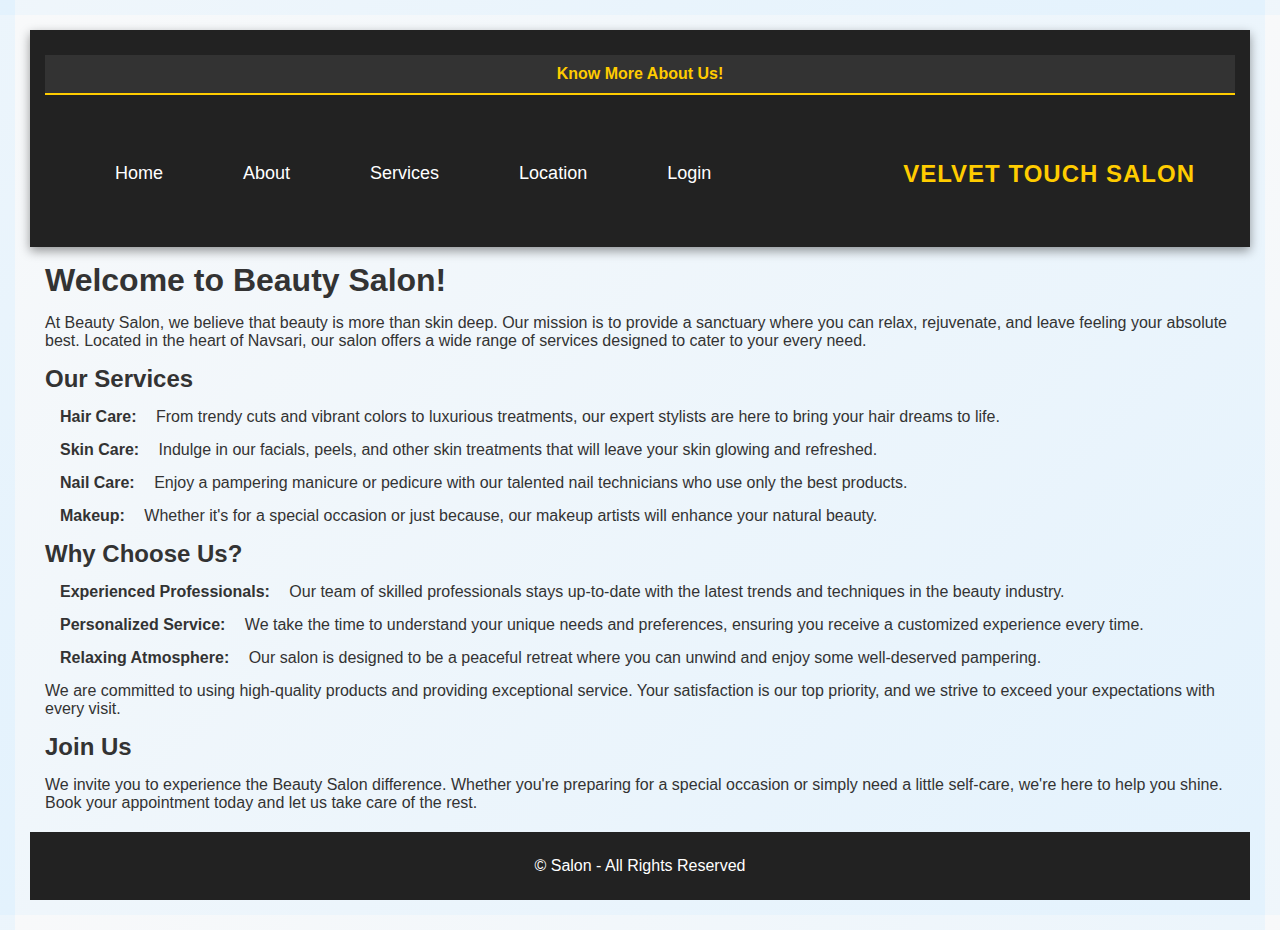
<file: pages/about.html>
<!DOCTYPE html>
<html lang="en">

<head>
    <meta charset="UTF-8">
    <meta name="viewport" content="width=device-width, initial-scale=1.0">
    <title>Beauty Salon</title>
    <!-- Link to external CSS for styling -->
    <link rel="stylesheet" href="/style/style.css">
</head>

<body>

    <!-- Header Section -->
    <header>
        <!-- Top bar with a message -->
        <div class="top-bar">Know More About Us!</div>
        
        <!-- Navbar for site navigation -->
        <nav class="navbar">
            <div class="nav-links">
                <!-- Links to different pages of the website -->
                <a href="/pages/index.html">Home</a>
                <a href="/pages/about.html">About</a>
                <a href="/pages/service.html">Services</a>
                <a href="/pages/location.html">Location</a>
                <a href="/pages/signup.html">Login</a>
            </div>
            <!-- Salon logo -->
            <div class="logo">Velvet Touch Salon</div>
        </nav>
    </header>

    <!-- Main Content Section -->
    <section>
        <!-- Welcome message -->
        <h1>Welcome to Beauty Salon!</h1>
        <p>
            At Beauty Salon, we believe that beauty is more than skin deep. Our mission is to provide a sanctuary where
            you can relax, rejuvenate, and leave feeling your absolute best. Located in the heart of Navsari, our salon
            offers a wide range of services designed to cater to your every need.
        </p>
    </section>

    <!-- Services Offered Section -->
    <section>
        <h2>Our Services</h2>
        <p><strong>Hair Care:</strong> From trendy cuts and vibrant colors to luxurious treatments, our expert stylists
            are here to bring your hair dreams to life.</p>
        <p><strong>Skin Care:</strong> Indulge in our facials, peels, and other skin treatments that will leave your
            skin glowing and refreshed.</p>
        <p><strong>Nail Care:</strong> Enjoy a pampering manicure or pedicure with our talented nail technicians who use
            only the best products.</p>
        <p><strong>Makeup:</strong> Whether it's for a special occasion or just because, our makeup artists will enhance
            your natural beauty.</p>
    </section>

    <!-- Reasons to Choose the Salon Section -->
    <section>
        <h2>Why Choose Us?</h2>
        <p><strong>Experienced Professionals:</strong> Our team of skilled professionals stays up-to-date with the
            latest trends and techniques in the beauty industry.</p>
        <p><strong>Personalized Service:</strong> We take the time to understand your unique needs and preferences,
            ensuring you receive a customized experience every time.</p>
        <p><strong>Relaxing Atmosphere:</strong> Our salon is designed to be a peaceful retreat where you can unwind and
            enjoy some well-deserved pampering.</p>
        <p>We are committed to using high-quality products and providing exceptional service. Your satisfaction is our
            top priority, and we strive to exceed your expectations with every visit.</p>
    </section>

    <!-- Invitation to Join the Salon Section -->
    <section>
        <h2>Join Us</h2>
        <p>We invite you to experience the Beauty Salon difference. Whether you're preparing for a special occasion or
            simply need a little self-care, we're here to help you shine. Book your appointment today and let us take
            care of the rest.</p>
    </section>

    <!-- Footer Section -->
    <footer>
        <!-- Footer message with copyright information -->
        <p>&copy; Salon - All Rights Reserved</p>
    </footer>

</body>

</html>
</file>
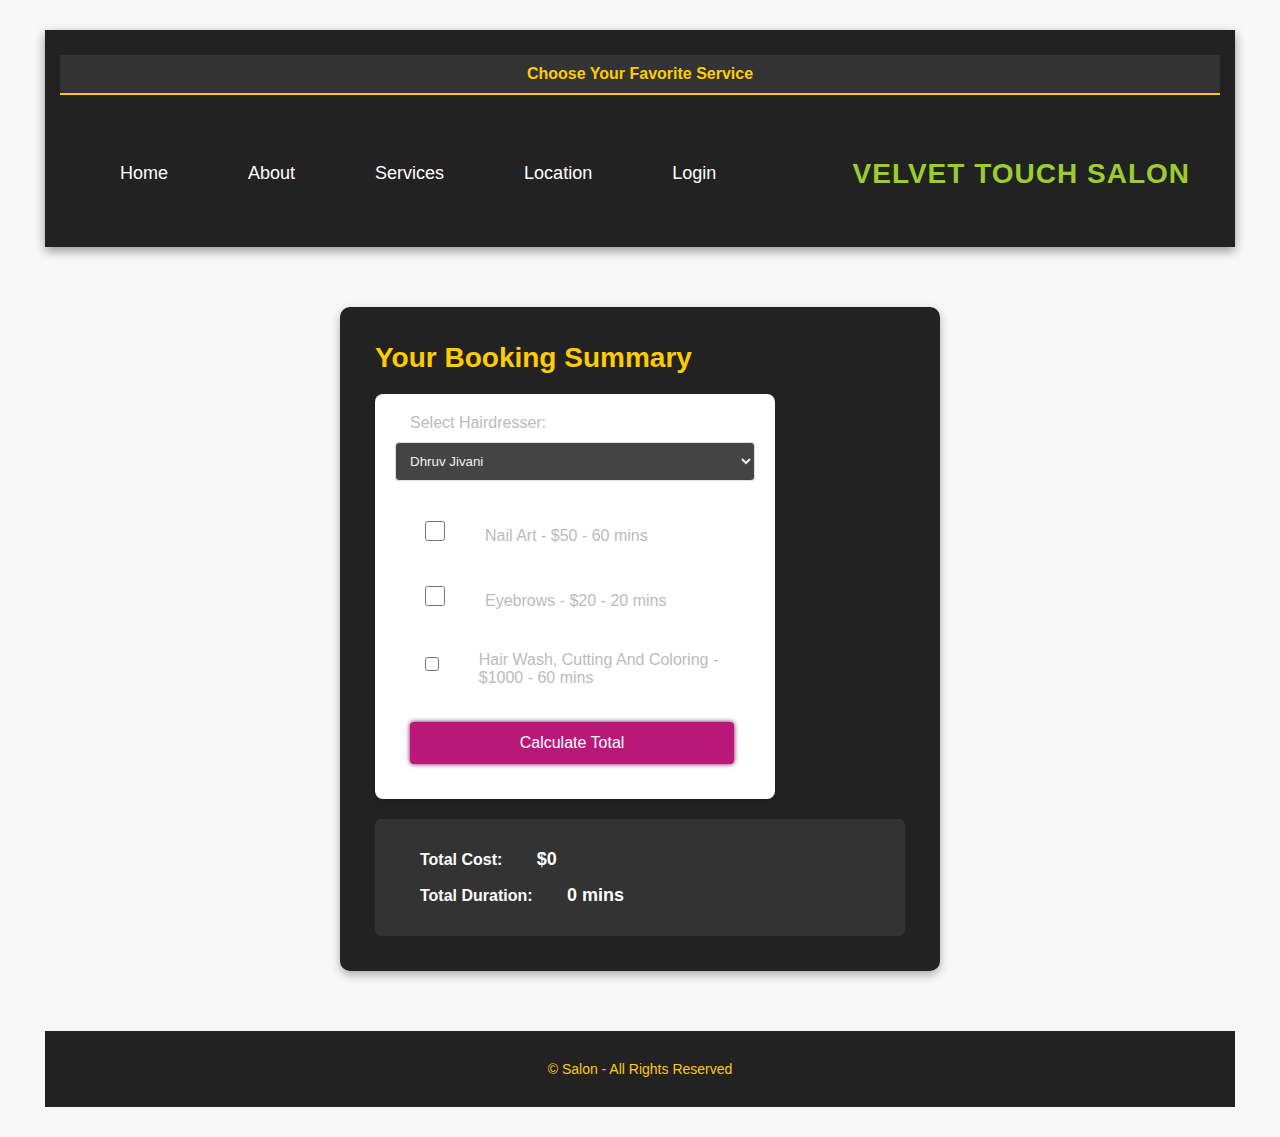
<file: pages/calculateService.html>
<!DOCTYPE html>
<html lang="en">

<head>
  <!-- Character encoding and viewport for mobile responsiveness -->
  <meta charset="UTF-8" />
  <meta name="viewport" content="width=device-width, initial-scale=1.0" />
  <title>Salon Service Booking</title>
  <!-- Linking external CSS for styling the page -->
  <link rel="stylesheet" href="/style/service.css" />
</head>

<body>
  <!-- Header Section -->
  <header>
    <!-- Top bar with a short message -->
    <div class="top-bar">Choose Your Favorite Service</div>
    
    <!-- Navigation Bar -->
    <nav class="navbar">
      <div class="nav-links">
        <!-- Links to various pages of the website -->
        <a href="/pages/index.html">Home</a>
        <a href="/pages/about.html">About</a>
        <a href="/pages/service.html">Services</a>
        <a href="/pages/location.html">Location</a>
        <a href="/pages/signup.html">Login</a>
      </div>
      <!-- Logo of the salon -->
      <div class="logo">Velvet Touch Salon</div>
    </nav>
  </header>

  <!-- Main Booking Section -->
  <main class="booking-container">
    <!-- Booking Summary Section -->
    <section class="booking-summary">
      <h2>Your Booking Summary</h2>
      <form id="service-selection-form">
        <!-- Stylist Selection -->
        <label for="stylist">Select Hairdresser:</label>
        <select id="stylist">
          <!-- Options for choosing a stylist -->
          <option value="DJ">Dhruv Jivani</option>
          <option value="HP">Hari Patel</option>
          <option value="OE">Other Employer</option>
        </select>

        <!-- Nail Art Service Checkbox -->
        <div class="checkboxcontainer">
          <input type="checkbox" name="service" id="nailart" value="nailart" />
          <label for="nailart">Nail Art - $50 - 60 mins</label>
        </div>

        <!-- Eyebrow Service Checkbox -->
        <div class="checkboxcontainer">
          <input type="checkbox" name="service" id="eyebrows" value="Eyebrows" />
          <label for="eyebrows">Eyebrows - $20 - 20 mins</label>
        </div>

        <!-- Hair Wash, Cutting, and Coloring Package Checkbox -->
        <div class="checkboxcontainer">
          <input type="checkbox" name="service" id="package" value="package" />
          <label for="package">Hair Wash, Cutting And Coloring - $1000 - 60 mins</label>
        </div>

        <!-- Button to trigger total cost calculation -->
        <button type="button" onclick="Services()">Calculate Total</button>
      </form>

      <!-- Display section for showing the calculated total cost and duration -->
      <div id="booking-result">
        <p><strong>Total Cost:</strong> <span id="total-cost">$0</span></p>
        <p><strong>Total Duration:</strong> <span id="total-duration">0 mins</span></p>
      </div>
    </section>
  </main>

  <!-- Footer Section -->
  <footer>
    <p>&copy; Salon - All Rights Reserved</p>
  </footer>

  <!-- JavaScript file for handling the calculation of the total -->
  <script src="/javascript/caculate.js"></script>
</body>

</html>
</file>
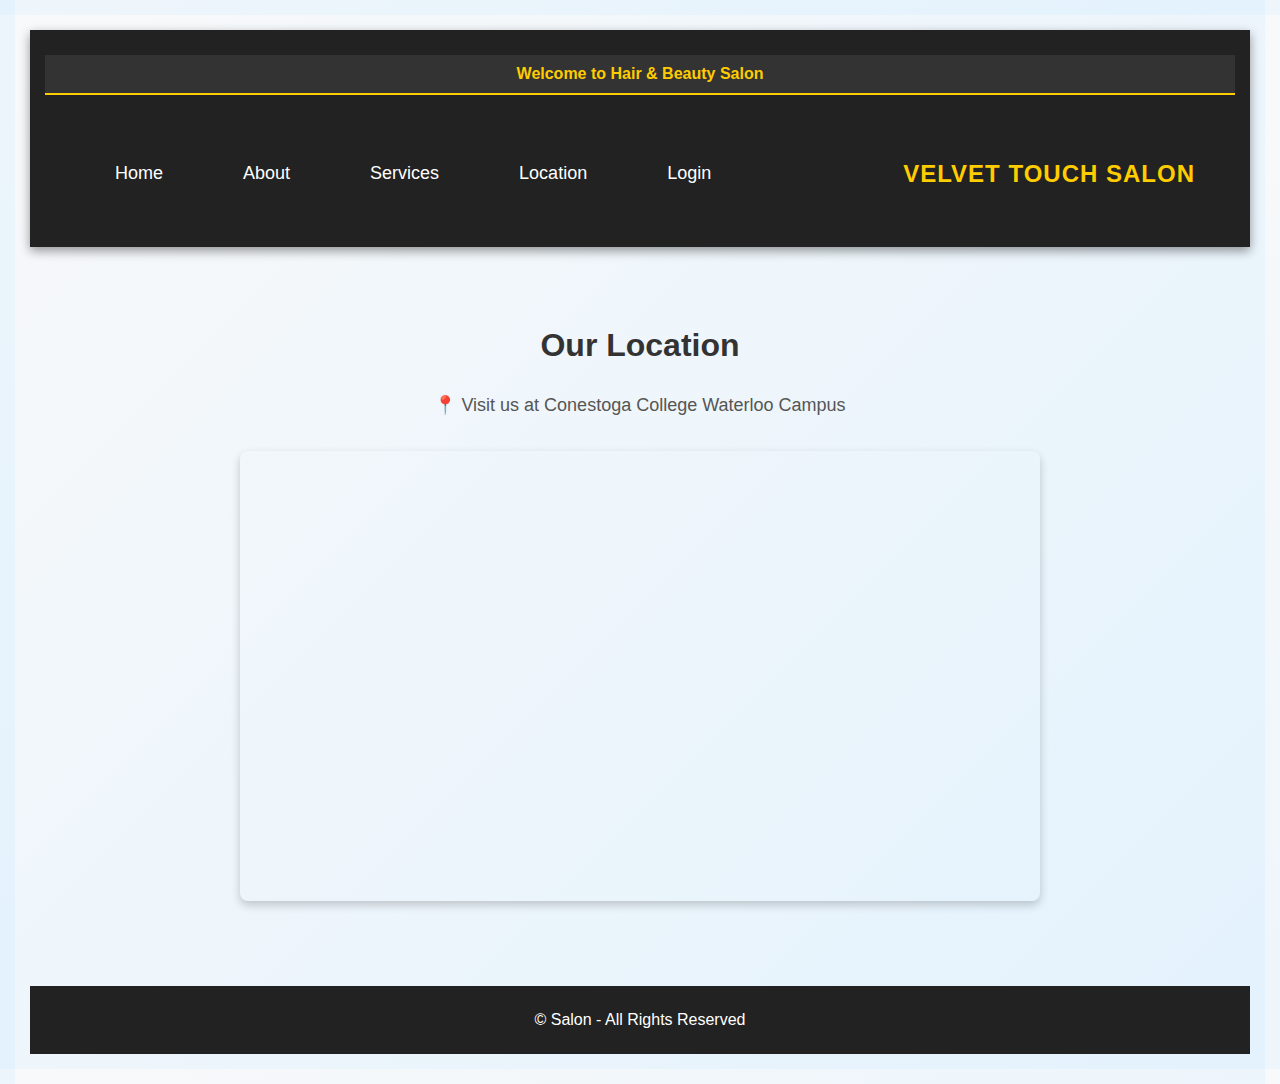
<file: pages/location.html>
<!DOCTYPE html>
<html lang="en">

<head>
    <!-- Meta tags for character encoding and viewport settings for mobile responsiveness -->
    <meta charset="UTF-8">
    <meta name="viewport" content="width=device-width, initial-scale=1.0">

    <!-- Title of the page, which appears in the browser tab -->
    <title>Location</title>

    <!-- Link to external CSS file to style the page -->
    <link rel="stylesheet" href="/style/style.css">
</head>

<body>
    <!-- Header Section with Navigation Bar -->
    <header>
        <!-- Top bar displaying a welcome message -->
        <div class="top-bar">Welcome to Hair & Beauty Salon</div>

        <!-- Navigation Bar with links to other pages on the website -->
        <nav class="navbar">
            <div class="nav-links">
                <a href="index.html">Home</a>
                <a href="about.html">About</a>
                <a href="service.html">Services</a>
                <a href="location.html">Location</a>
                <a href="signup.html">Login</a>
            </div>
            <!-- Logo of the salon -->
            <div class="logo">Velvet Touch Salon</div>
        </nav>
    </header>

    <!-- Main Location Section -->
    <section class="location-container">
        <!-- Section Heading for location -->
        <h2>Our Location</h2>

        <!-- Description of the salon's location -->
        <p>📍 Visit us at Conestoga College Waterloo Campus</p>

        <!-- Embedded Google Maps iframe displaying the salon's location -->
        <iframe
            src="https://www.google.com/maps/embed?pb=!1m18!1m12!1m3!1d514.0519394853485!2d-80.5205838!3d43.4794086!2m3!1f0!2f0!3f0!3m2!1i1024!2i768!4f13.1!3m3!1m2!1s0x882bf31d0cec9491%3A0x8bf5f60c306d2207!2sConestoga%20College%20Waterloo%20Campus!5e0!3m2!1sen!2sca!4v1712345678901"
            loading="lazy" referrerpolicy="no-referrer-when-downgrade">
        </iframe>
    </section>

    <!-- Footer Section with copyright -->
    <footer>
        <p>&copy; Salon - All Rights Reserved</p>
    </footer>
</body>

</html>
</file>
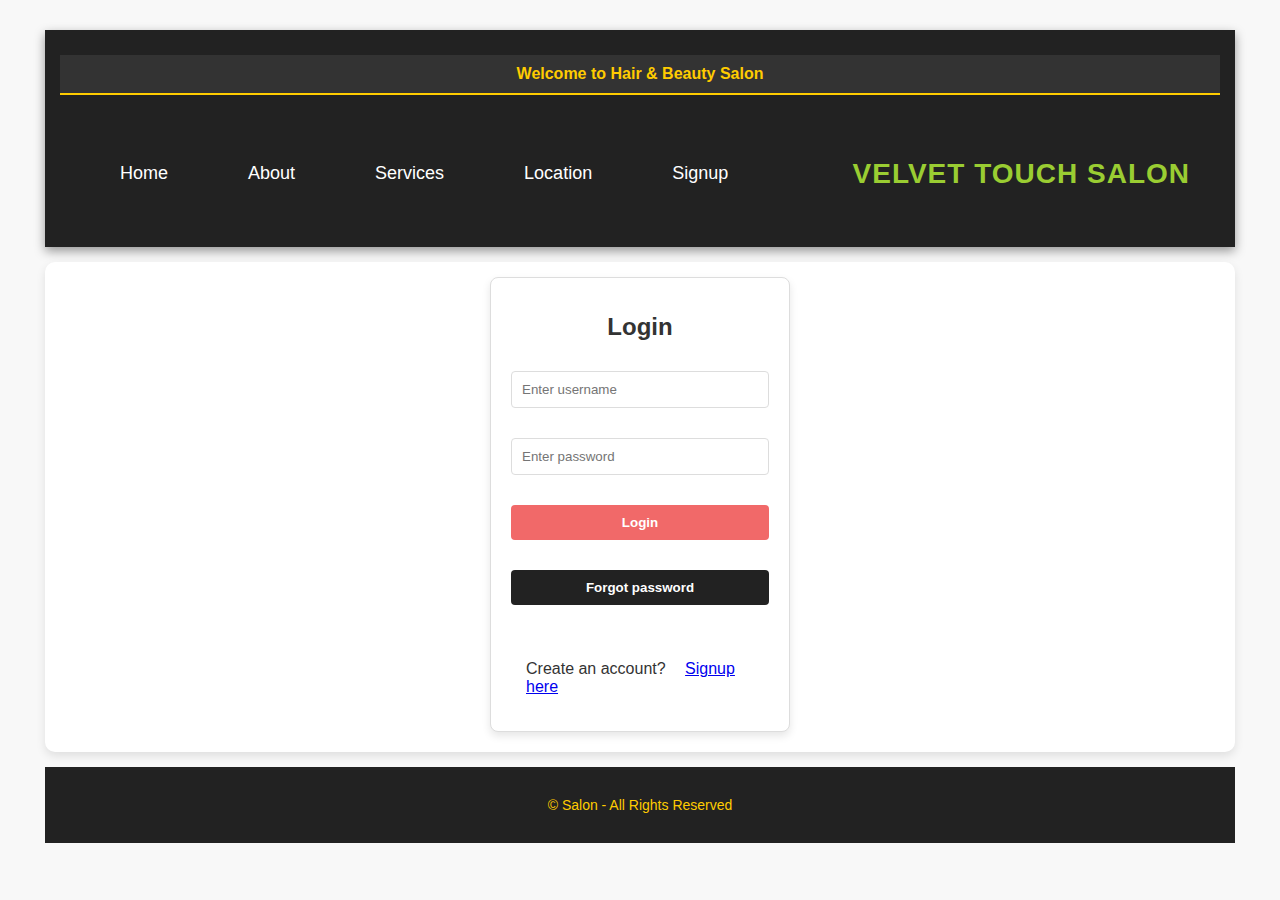
<file: pages/login.html>
<!DOCTYPE html>
<html lang="en">

<head>
    <meta charset="UTF-8">
    <meta name="viewport" content="width=device-width, initial-scale=1.0">
    <title>Login Page</title>
    <link rel="stylesheet" href="/style/signup.css">
    <script src="/javascript/index.js" defer></script>
</head>

<body>
    <header>
        <div class="top-bar">Welcome to Hair & Beauty Salon</div>
        <nav class="navbar">
            <div class="nav-links">
                <a href="/pages/index.html">Home</a>
                <a href="/pages/about.html">About</a>
                <a href="/pages/service.html">Services</a>
                <a href="/pages/location.html">Location</a>
                <a href="/pages/signup.html">Signup</a>
            </div>
            <div class="logo">Velvet Touch Salon</div>
        </nav>
    </header>

    <div class="container">
        <div class="login-container">
            <h2>Login</h2>
            <input type="text" id="loginUsername" placeholder="Enter username" required>
            <input type="password" id="loginPassword" placeholder="Enter password" required>
            <button type="button" onclick="login()">Login</button>
            <button style="background-color: #222;" onclick="forgotpass()">Forgot password</button>
            <p id="loginMessage"></p>
            <p>Create an account? <a href="/pages/signup.html">Signup here</a></p>
        </div>
    </div>

    <footer>
        <p>&copy; Salon - All Rights Reserved</p>
    </footer>
</body>

</html>
</file>
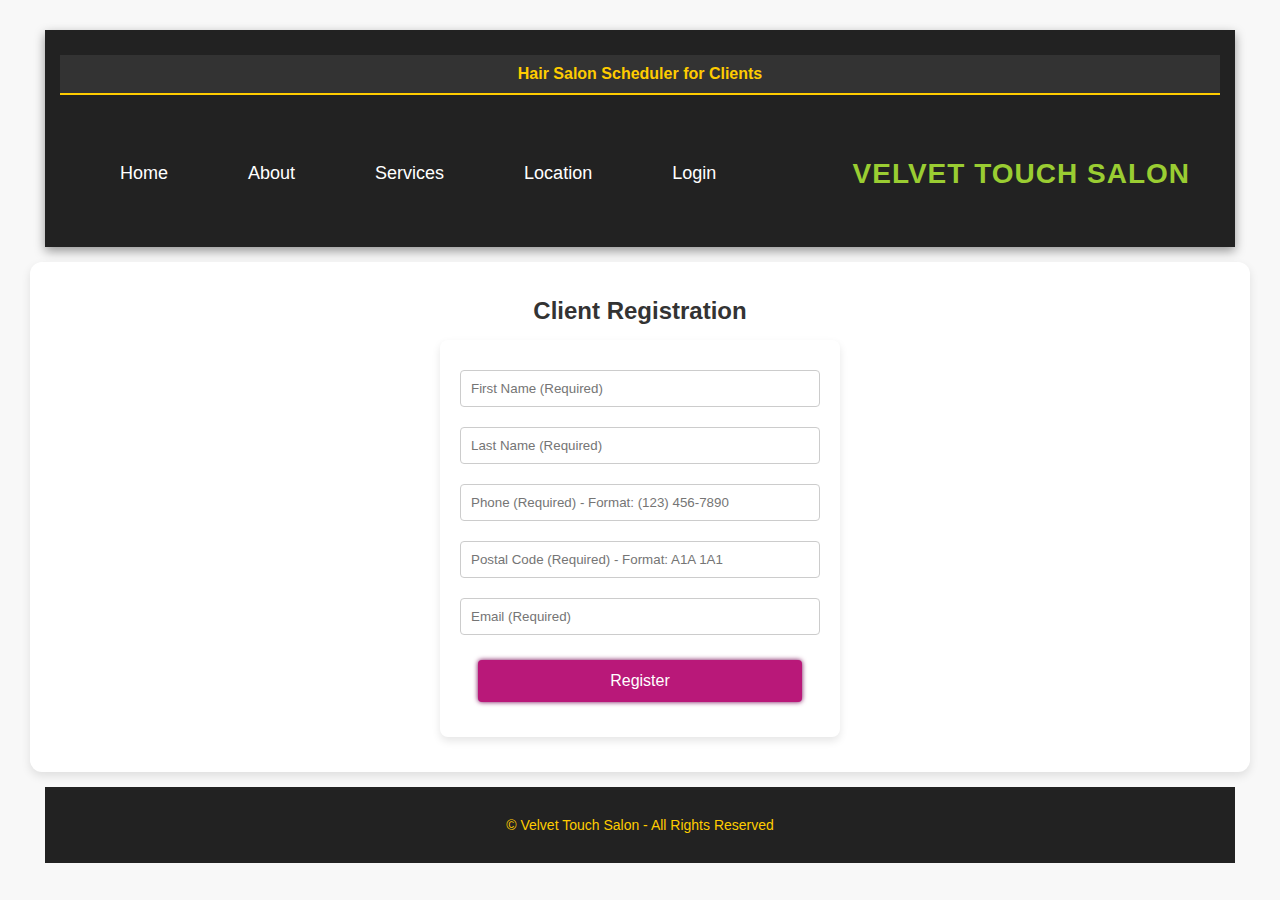
<file: pages/registerClient.html>
<!DOCTYPE html>
<html lang="en">

<head>
    <!-- Meta tags for character encoding and viewport for mobile responsiveness -->
    <meta charset="UTF-8">
    <meta name="viewport" content="width=device-width, initial-scale=1.0">

    <!-- Title of the page, appears on the browser tab -->
    <title>Hair Salon Scheduler</title>

    <!-- Link to external JavaScript file for handling client registration -->
    <script src="/javascript/registerClient.js"></script>

    <!-- Link to the external CSS file to style the page -->
    <link rel="stylesheet" href="/style/service.css">
</head>

<body>
    <!-- Header Section with Navigation Bar -->
    <header>
        <div class="top-bar">Hair Salon Scheduler for Clients</div>
        <nav class="navbar">
            <!-- Navigation links to other pages on the site -->
            <div class="nav-links">
                <a href="/pages">Home</a>
                <a href="/pages/about.html">About</a>
                <a href="/pages/service.html">Services</a>
                <a href="/pages/location.html">Location</a>
                <a href="/pages/signup.html">Login</a>
            </div>
            <!-- Logo of the salon -->
            <div class="logo">Velvet Touch Salon</div>
        </nav>
    </header>

    <!-- Client Registration Form Section -->
    <div class="container">
        <h2>Client Registration</h2>
        <form id="registrationForm">
            <!-- Input fields for the client details with placeholders -->
            <input type="text" id="firstName" placeholder="First Name (Required)" required><br>
            <input type="text" id="lastName" placeholder="Last Name (Required)" required><br>
            <input type="text" id="phone" placeholder="Phone (Required) - Format: (123) 456-7890" required><br>
            <input type="text" id="postalCode" placeholder="Postal Code (Required) - Format: A1A 1A1" required><br>
            <input type="email" id="email" placeholder="Email (Required)" required><br>

            <!-- Button to trigger the registration process -->
            <button type="button" onclick="registerNewClient()">Register</button>
        </form>
    </div>

    <!-- Footer Section -->
    <footer>
        <!-- Copyright information at the bottom of the page -->
        <p>&copy; Velvet Touch Salon - All Rights Reserved</p>
    </footer>
</body>

</html>
</file>
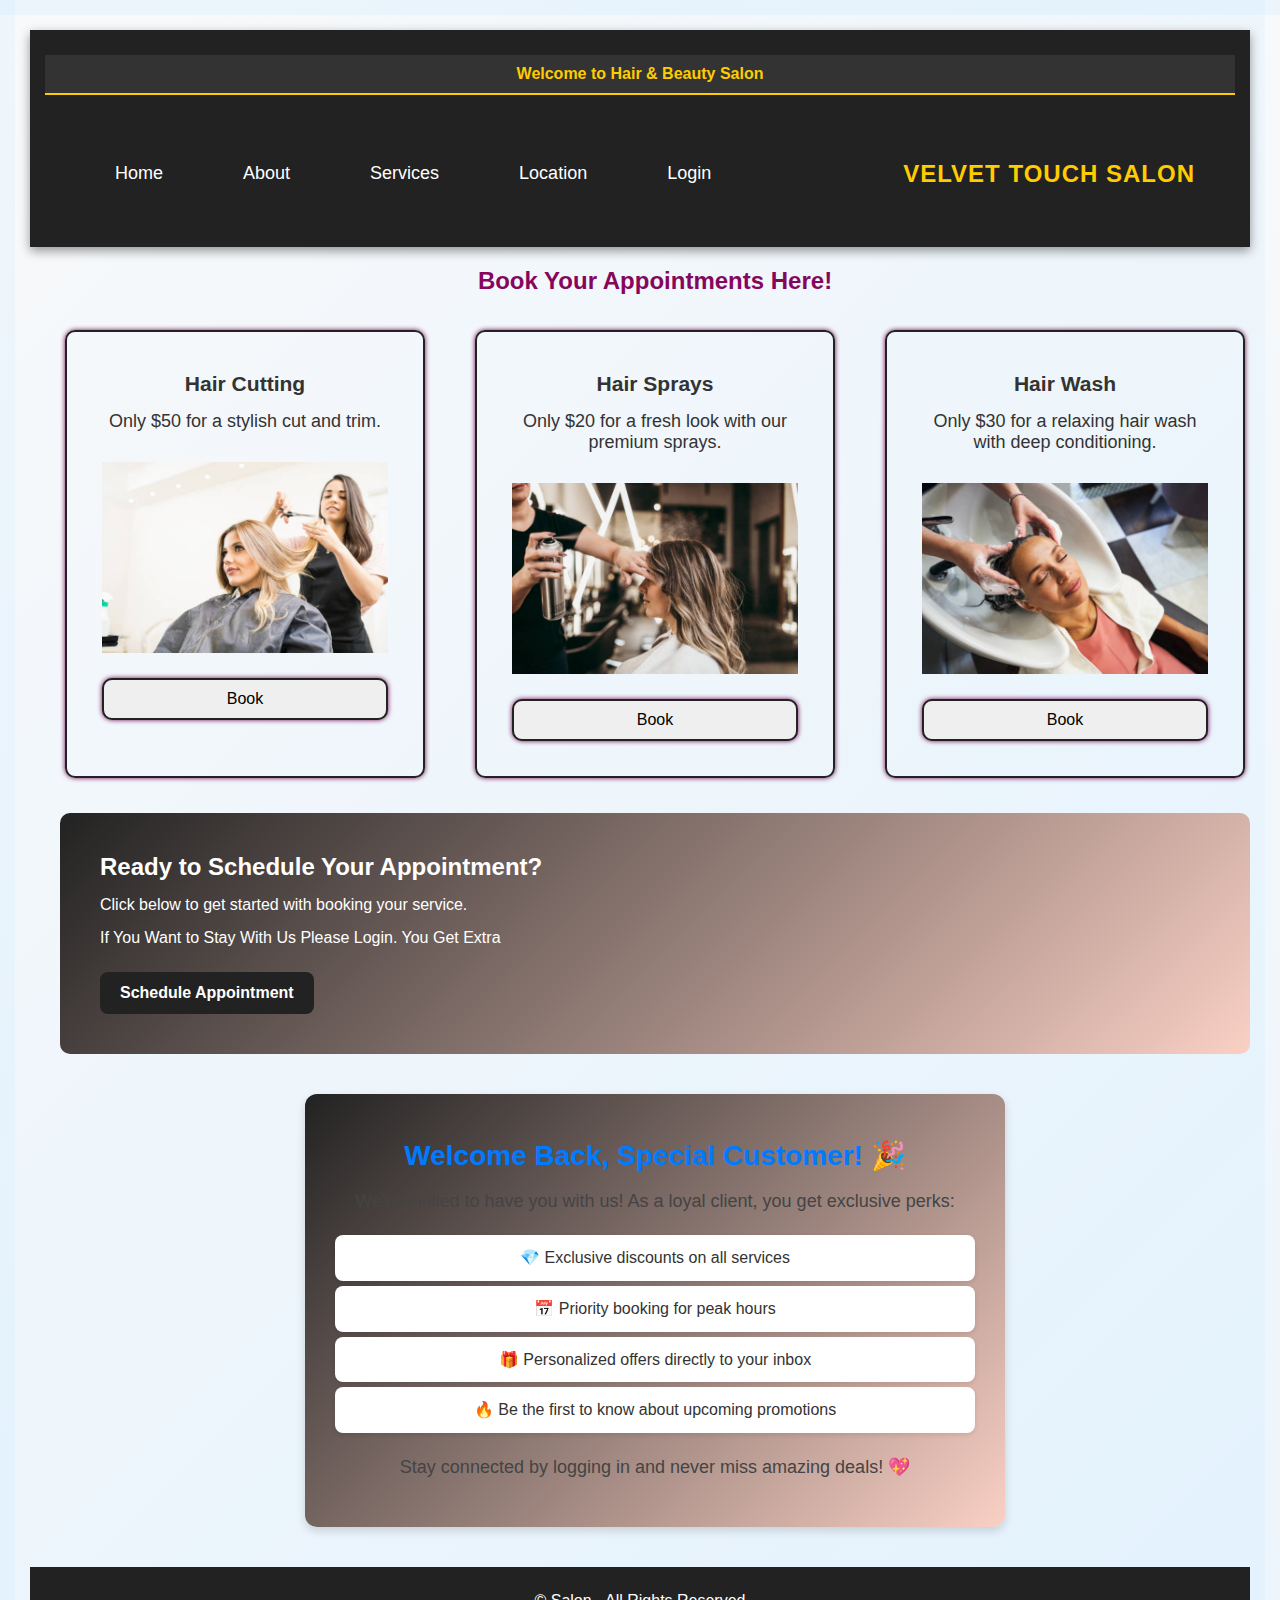
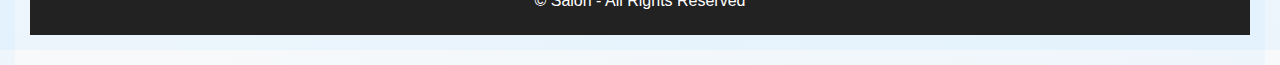
<file: pages/service.html>
<!DOCTYPE html>
<html lang="en">

<head>
    <!-- Meta tags for character encoding, compatibility, and responsive design -->
    <meta charset="UTF-8">
    <meta http-equiv="X-UA-Compatible" content="IE=edge">
    <meta name="viewport" content="width=device-width, initial-scale=1.0">

    <!-- Link to external stylesheet for styling the page -->
    <link rel="stylesheet" href="/style/style.css">

    <!-- Title of the page displayed on the browser tab -->
    <title>Awesome Florists</title>
</head>

<body>
    <!-- Header Section: Contains the top bar and navigation menu -->
    <header>
        <div class="top-bar">Welcome to Hair & Beauty Salon</div>
        <nav class="navbar">
            <div class="nav-links">
                <!-- Navigation links to other pages of the website -->
                <a href="/pages">Home</a>
                <a href="/pages/about.html">About</a>
                <a href="/pages/service.html">Services</a>
                <a href="/pages/location.html">Location</a>
                <a href="/pages/signup.html">Login</a>
            </div>
            <div class="logo">Velvet Touch Salon</div>
        </nav>
    </header>

    <!-- Main Content Section: Allows users to book appointments -->
    <main class="book">
        <h2>Book Your Appointments Here!</h2>

        <!-- Service cards: Display different salon services for booking -->
        <div class="cards">
            <article class="salon">
                <h3>Hair Cutting</h3>
                <p>Only $50 for a stylish cut and trim.</p>
                <img src="/images/1.png" alt="Hair Cutting">
                <!-- Button to navigate to the service booking page -->
                <button onclick="window.location.href='/pages/calculateService.html'">Book</button>
            </article>

            <article class="salon">
                <h3>Hair Sprays</h3>
                <p>Only $20 for a fresh look with our premium sprays.</p>
                <img src="/images/2.png" alt="Hair Sprays">
                <button onclick="window.location.href='/pages/calculateService.html'">Book</button>
            </article>

            <article class="salon">
                <h3>Hair Wash</h3>
                <p>Only $30 for a relaxing hair wash with deep conditioning.</p>
                <img src="/images/3.png" alt="Hair Wash">
                <button onclick="window.location.href='/pages/calculateService.html'">Book</button>
            </article>
        </div>

        <!-- New Section for Scheduling Appointments: Call-to-action for scheduling -->
        <div>
            <section class="schedule-section">
                <h3>Ready to Schedule Your Appointment?</h3>
                <p>Click below to get started with booking your service.</p>
                <p>If You Want to Stay With Us Please Login. You Get Extra</p>
                <!-- Link to the client registration page -->
                <a href="registerClient.html" class="schedule-button">Schedule Appointment</a>
            </section>

            <!-- Welcome Section for Returning Customers: Highlights benefits for logged-in clients -->
            <div class="welcome-section">
                <h1>Welcome Back, Special Customer! 🎉</h1>
                <p>We're thrilled to have you with us! As a loyal client, you get exclusive perks:</p>
                <ul>
                    <p>💎 Exclusive discounts on all services</p>
                    <p>📅 Priority booking for peak hours</p>
                    <p>🎁 Personalized offers directly to your inbox</p>
                    <p>🔥 Be the first to know about upcoming promotions</p>
                </ul>
                <p>Stay connected by logging in and never miss amazing deals! 💖</p>
            </div>
        </div>

    </main>

    <!-- Footer Section: Contains copyright information -->
    <footer>
        <p>&copy; Salon - All Rights Reserved</p>
    </footer>

</body>

</html>
</file>
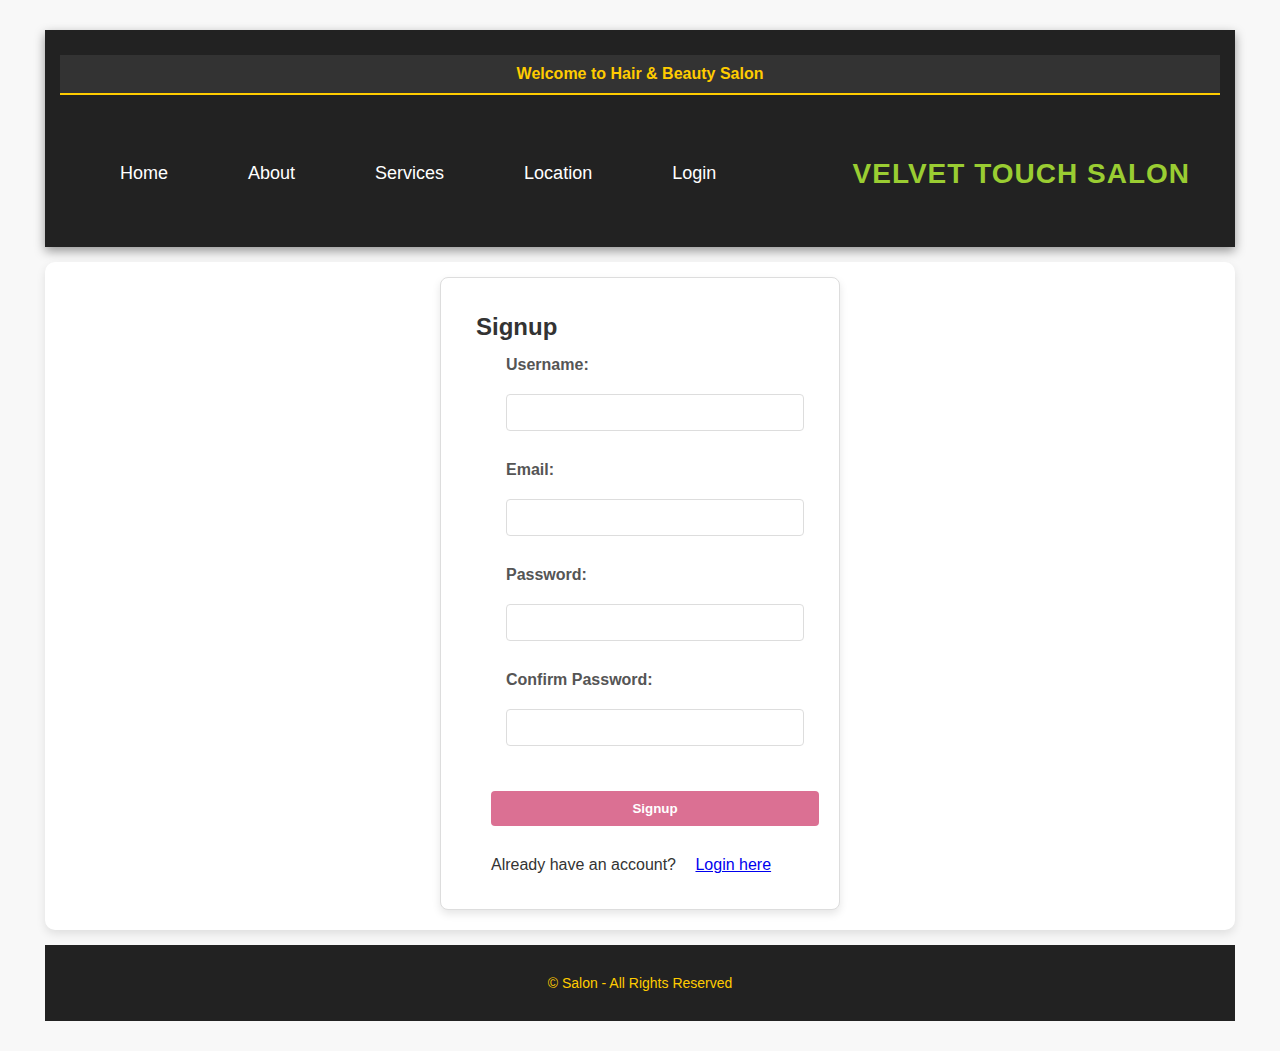
<file: pages/signup.html>
<!DOCTYPE html>
<html lang="en">

<head>
    <meta charset="UTF-8">
    <meta name="viewport" content="width=device-width, initial-scale=1.0">
    <title>Signup Page</title>
    <link rel="stylesheet" href="/style/signup.css">
    <script src="/javascript/index.js" defer></script>
</head>

<body>
    <header>
        <div class="top-bar">Welcome to Hair & Beauty Salon</div>
        <nav class="navbar">
            <div class="nav-links">
                <a href="/pages/index.html">Home</a>
                <a href="/pages/about.html">About</a>
                <a href="/pages/service.html">Services</a>
                <a href="/pages/location.html">Location</a>
                <a href="/pages/login.html">Login</a>
            </div>
            <div class="logo">Velvet Touch Salon</div>
        </nav>
    </header>

    <div class="container">
        <div class="signup-container">
            <h2>Signup</h2>
            <form id="signupForm" onsubmit="event.preventDefault(); signUp();">
                <div class="input-group">
                    <label for="username">Username:</label>
                    <input type="text" id="username" required>
                </div>
                <div class="input-group">
                    <label for="email">Email:</label>
                    <input type="email" id="email" required>
                </div>
                <div class="input-group">
                    <label for="password">Password:</label>
                    <input type="password" id="password" required>
                </div>
                <div class="input-group">
                    <label for="confirmPassword">Confirm Password:</label>
                    <input type="password" id="confirmPassword" required>
                </div>
                <button type="submit">Signup</button>
                <p id="message" class="message"></p>
                <p>Already have an account? <a href="/pages/login.html">Login here</a></p>
            </form>
        </div>
    </div>

    <footer>
        <p>&copy; Salon - All Rights Reserved</p>
    </footer>
</body>

</html>
</file>
<file: style/style.css>
/* General Reset: Ensures that all elements have consistent padding, margin, and box-sizing */
* {
  margin: 15px;
  padding: 0;
  box-sizing: border-box;
}

/* Body Styling: Sets base font, color, and background for the entire page */
body {
  font-family: Arial, sans-serif;
  color: #333;
  background-color: #f8f8f8;
}

/* Dark Theme Header: Provides the dark background and padding for the header */
header {
  background: #222;
  padding: 10px 0;
  box-shadow: 0px 4px 10px rgba(0, 0, 0, 0.4);
}

/* Top Bar: Styles the top notification bar with centered text and a golden background */
.top-bar {
  text-align: center;
  background: #333;
  color: #ffcc00;
  font-size: 16px;
  font-weight: bold;
  padding: 10px 0;
  border-bottom: 2px solid #ffcc00;
}

/* Navigation Bar: Flexbox layout for navigation, with space between the items */
.navbar {
  display: flex;
  justify-content: space-between;
  align-items: center;
  padding: 15px 30px;
  max-width: 1200px;
  margin: 0 auto;
}

/* Logo Styling: Custom font size, color, and spacing for the logo */
.logo {
  font-size: 24px;
  font-weight: bold;
  color: #ffcc00;
  text-transform: uppercase;
  letter-spacing: 1px;
}

/* Navigation Links: Aligns the navigation links in a row with spacing between them */
.nav-links {
  display: flex;
  gap: 20px;
}

/* Styling for each navigation link */
.nav-links a {
  text-decoration: none;
  font-size: 18px;
  color: #fff;
  font-weight: 500;
  padding: 8px 15px;
  border-radius: 6px;
  transition: background 0.3s ease, color 0.3s ease;
}

/* Hover Effect for Links: Changes background color and text color on hover */
.nav-links a:hover {
  background: #ffcc00;
  color: #222;
}

/* Hero Section: The large introductory section on the page */
.hero {
  display: flex;
  align-items: center;
  padding: 50px;
  background-color: #f8f4f2;
}

/* Hero Image: Styling the image in the hero section to take up half of the space */
.hero-image {
  flex: 1;
  max-width: 50%;
  border-radius: 10px;
  object-fit: cover;
}

/* Hero Content: Aligns text to the right with padding */
.hero-content {
  flex: 1;
  text-align: right;
  padding-left: 20px;
}

/* Hero Heading: Large, bold text for the title */
.hero-content h1 {
  font-size: 48px;
  color: black;
  margin-bottom: 10px;
}

/* Hero Paragraph: Descriptive text in the hero section */
.hero-content p {
  font-size: 18px;
  margin-bottom: 20px;
  color: #555;
}

/* Hero Button: Custom button styling with padding, background, and color */
.hero-content .button {
  padding: 10px 20px;
  background-color: black;
  color: white;
  border: none;
  border-radius: 5px;
  text-decoration: none;
  font-size: 16px;
}

/* Hero Button Hover Effect: Changes the background color on hover */
.hero-content .button:hover {
  background-color: wheat;
}

/* Footer Section: Styling for the footer with centered text */
footer {
  margin-top: 20px;
  padding: 10px 0px;
  text-align: center;
  background: #222;
  color: white;
  background-size: cover;
}

/* Footer Link Styling: Sets color for links and removes underlines */
a {
  color: #ffcc00;
  text-decoration: none;
}

/* Footer List Styling: Centers the footer list */
ul {
  text-align: center;
  margin: auto;
}

/* Location Page Heading: Styling for the location page heading */
.location h1 {
  text-align: center;
  margin: 20px 0;
}

/* Service Page: Layout for the booking cards */
main.book {
  width: 100%;
}

/* Service Page Heading: Styling for the heading on the service page */
.book h2 {
  text-align: center;
  color: #86065d;
  font-family: sans-serif;
  margin: 20px;
}

/* Card Layout: Defines the layout for service cards using a grid */
.cards {
  display: grid;
  grid-template-columns: repeat(auto-fit, minmax(300px, 1fr));
  grid-gap: 20px;
  margin: 20px;
  font-family: sans-serif;
  font-size: 18px;
  text-align: center;
}

/* Salon Card: Styling for individual salon cards */
.salon {
  display: flex;
  flex-flow: column;
  border: 2px solid #222;
  border-radius: 10px;
  padding: 20px;
  box-shadow: 0 0 5px #720451;
}

/* Salon Card Heading: Margins for headings inside salon cards */
.salon h3 {
  margin: 20px 0 0 0;
}

/* Salon Card Button: Styling for the button in the salon cards */
.salon button {
  width: auto;
  padding: 10px;
  color: black;
  border-radius: 4px;
  cursor: pointer;
  font-size: 16px;
  margin-top: 10px;
  border: 2px solid #222;
  border-radius: 10px;
  box-shadow: 0 0 5px #720451;
}

/* Button Link Styling: Ensures the text inside the button is white and not underlined */
button a {
  color: white;
  text-decoration: none;
}

/* General Body Styling: Adds a gradient background to the page */
body {
  font-family: "Poppins", sans-serif;
  background: linear-gradient(135deg, #f8f9fa, #e3f2fd);
  margin: 0;
  padding: 0;
  color: #333;
}

/* Container: General styling for the main container */
.container {
  max-width: 800px;
  margin: 50px auto;
  padding: 20px;
  background: white;
  box-shadow: 0 4px 10px rgba(0, 0, 0, 0.1);
  border-radius: 12px;
  text-align: center;
}

/* Schedule Section: Special section for scheduling with a gradient background */
.schedule-section {
  background: linear-gradient(135deg, #222, #fad0c4);
  padding: 25px;
  border-radius: 10px;
  color: white;
}

/* Schedule Heading: Font styling for the schedule section heading */
.schedule-section h3 {
  font-size: 24px;
  margin-bottom: 10px;
}

/* Schedule Button: Button styling for scheduling actions */
.schedule-button {
  display: inline-block;
  padding: 12px 20px;
  margin-top: 10px;
  font-size: 16px;
  font-weight: bold;
  text-decoration: none;
  color: white;
  background: #222;
  border-radius: 8px;
  transition: 0.3s;
}

/* Schedule Button Hover: Changes background color when hovering */
.schedule-button:hover {
  background: #d9534f;
}

/* Welcome Section: Styling for the welcome section */
.welcome-section {
  margin-top: 30px;
  padding: 20px;
}

/* Welcome Section Heading: Styling for the welcome heading */
.welcome-section h1 {
  font-size: 26px;
  color: #007bff;
}

/* Welcome Paragraph: Font styling for paragraphs in the welcome section */
.welcome-section p {
  font-size: 16px;
  line-height: 1.6;
}

/* Welcome List: Custom styling for the list items in the welcome section */
.welcome-section ul {
  list-style: none;
  padding: 0;
}

.welcome-section li {
  font-size: 16px;
  background: #f8f9fa;
  margin: 8px 0;
  padding: 10px;
  border-radius: 5px;
  display: flex;
  align-items: center;
  justify-content: center;
}

/* Login Button: Styling for the login button */
.login-button {
  display: inline-block;
  padding: 12px 20px;
  margin-top: 15px;
  font-size: 16px;
  font-weight: bold;
  text-decoration: none;
  color: white;
  background: #007bff;
  border-radius: 8px;
  transition: 0.3s;
}

/* Login Button Hover: Changes background color when hovering */
.login-button:hover {
  background: #0056b3;
}

/* Welcome Section Styling: Adds gradient background and padding to the welcome section */
.welcome-section {
  background: linear-gradient(135deg, #222, #fad0c4);
  padding: 30px;
  border-radius: 12px;
  color: #333;
  text-align: center;
  margin: 40px auto;
  max-width: 700px;
  box-shadow: 0px 4px 10px rgba(0, 0, 0, 0.15);
}

/* Welcome Section Heading: Larger, bold heading for the welcome section */
.welcome-section h1 {
  font-size: 28px;
  color: #007bff;
  margin-bottom: 15px;
  font-weight: bold;
}

/* Welcome Section Paragraph: Paragraph text in the welcome section */
.welcome-section p {
  font-size: 18px;
  line-height: 1.6;
  color: #444;
}

/* Welcome Section List Styling: Padding and background color for the list items */
.welcome-section ul {
  list-style: none;
  padding: 0;
  margin: 20px 0;
}

.welcome-section ul p {
  font-size: 16px;
  background: white;
  color: #333;
  padding: 10px;
  border-radius: 8px;
  margin: 5px 0;
  font-weight: 500;
  box-shadow: 0px 2px 5px rgba(0, 0, 0, 0.1);
}

/* Hover Effect for List Items: Changes the background color on hover */
.welcome-section ul p:hover {
  background: #ffe0e5;
  transition: 0.3s ease-in-out;
}

/* Location Section: Flexbox layout for the location container */
.location-container {
  flex-grow: 1;
  display: flex;
  flex-direction: column;
  align-items: center;
  justify-content: center;
  text-align: center;
  padding: 50px 20px;
}

/* Location Heading: Styling for the location section heading */
.location-container h2 {
  font-size: 32px;
  color: #333;
  margin-bottom: 15px;
}

/* Location Paragraph: Font size and color for the location section paragraph */
.location-container p {
  font-size: 18px;
  color: #555;
  margin-bottom: 20px;
}

/* Map Styling: Ensures the map iframe takes up the majority of the page width */
iframe {
  width: 80%;
  max-width: 800px;
  height: 450px;
  border-radius: 8px;
  border: none;
  box-shadow: 0px 4px 10px rgba(0, 0, 0, 0.2);
}

/* Styling the dropdown and input fields */
.hero div {
  margin-bottom: 20px;
}

label {
  font-size: 1.1rem;
  color: #555;
  display: block;
  margin-bottom: 5px;
}

select,
input {
  width: 100%;
  padding: 10px;
  font-size: 1rem;
  border: 2px solid #ddd;
  border-radius: 4px;
  background-color: #fff;
  transition: border-color 0.3s ease;
}

select:focus,
input:focus {
  border-color: #007BFF;
  outline: none;
}

/* Disabled state styling for select */
select:disabled {
  background-color: #f0f0f0;
}

/* Button styling */
#book-btn {
  background-color: #007BFF;
  color: white;
  border: none;
  padding: 12px 25px;
  font-size: 1.1rem;
  border-radius: 5px;
  cursor: pointer;
  transition: background-color 0.3s ease;
  width: 100%;
}

#book-btn:disabled {
  background-color: #ccc;
  cursor: not-allowed;
}

#book-btn:hover {
  background-color: #0056b3;
}

/* Confirmation message styling */
#confirmation-message {
  font-size: 1.1rem;
  color: green;
  margin-top: 20px;
  display: none;
}

/* Responsive Design */
@media (max-width: 768px) {
  .hero {
    padding: 20px;
    max-width: 100%;
  }

  h2 {
    font-size: 1.8rem;
  }

  select,
  input,
  #book-btn {
    font-size: 1rem;
    padding: 8px;
  }
}
</file>
<file: style/service.css>
/* General Reset: Ensures that all elements have consistent padding, margin, and box-sizing */
* {
  margin: 15px;
  padding: 0;
  box-sizing: border-box;
}

/* Body Styling: Sets base font, color, and background for the entire page */
body {
  font-family: Arial, sans-serif;
  color: #333;
  background-color: #f8f8f8;
}

/* Header Section: Styling for the header and its contents */
header {
  background: #222;
  padding: 10px 0;
  box-shadow: 0px 4px 10px rgba(0, 0, 0, 0.4);
}

/* Top Bar: Sets the background color and text formatting for the top banner */
.top-bar {
  text-align: center;
  background: #333;
  color: #ffcc00;
  font-size: 16px;
  font-weight: bold;
  padding: 10px 0;
  border-bottom: 2px solid #ffcc00;
}

/* Navigation Bar: Flexbox layout to align logo and navigation links */
.navbar {
  display: flex;
  justify-content: space-between;
  align-items: center;
  padding: 15px 30px;
  max-width: 1200px;
  margin: 0 auto;
}

/* Logo Styling: Font size and style for the salon's logo */
.logo {
  font-size: 28px;
  font-weight: bolder;
  color: yellowgreen;
  text-transform: uppercase;
  letter-spacing: 1px;
}

/* Navigation Links: Styling the links in the navigation bar */
.nav-links {
  display: flex;
  gap: 20px;
}

/* Styling for each navigation link */
.nav-links a {
  text-decoration: none;
  font-size: 18px;
  color: #fff;
  font-weight: 500;
  padding: 8px 15px;
  border-radius: 6px;
  transition: background 0.3s ease, color 0.3s ease;
}

/* Hover Effect: Changes background and text color when hovering over a link */
.nav-links a:hover {
  background: #ffcc00;
  color: #222;
}

/* Booking Container: Layout for the booking page */
.booking-container {
  display: flex;
  justify-content: center;
  padding: 30px;
}

/* Booking Summary Card: Styling for the booking details card */
.booking-summary {
  background-color: #222; /* Dark card background */
  border-radius: 10px;
  padding: 20px;
  max-width: 600px;
  width: 100%;
  box-shadow: 0 4px 10px rgba(0, 0, 0, 0.3);
}

/* Booking Summary Header: Styling the header inside the booking card */
.booking-summary h2 {
  font-size: 28px;
  color: #ffcc00;
  margin-bottom: 20px;
}

/* Label Styling: Labels for form fields */
label {
  font-size: 16px;
  color: #bbb; /* Light color for labels */
  margin-bottom: 5px;
}

/* Select Input Fields: Styling for dropdown menus */
select {
  width: 100%;
  padding: 10px;
  margin: 10px 0;
  border: 1px solid #ddd;
  border-radius: 4px;
  background-color: #444; /* Dark background */
  color: #f1f1f1; /* Light text */
}

/* Button Styling: General styling for buttons */
button {
  width: auto;
  padding: 10px;
  color: black;
  border-radius: 4px;
  cursor: pointer;
  font-size: 16px;
  margin-top: 10px;
  border: 2px solid #390123;
  box-shadow: 0 0 5px #720451;
  background-color: #ffcc00; /* Golden button */
}

/* Button Hover Effect: Changes the background color on hover */
button:hover {
  background-color: #e6b800;
}

/* Booking Result Section: Displays the results of the booking */
#booking-result {
  margin-top: 20px;
  background-color: #333;
  padding: 15px;
  border-radius: 6px;
  color: #fff;
}

#total-cost,
#total-duration {
  font-weight: bold;
  font-size: 18px;
}

/* Footer Section: Styling for the footer at the bottom of the page */
footer {
  text-align: center;
  padding: 15px;
  background-color: #222;
  color: #ffcc00;
  font-size: 14px;
  position: relative;
}

footer a {
  color: #ffcc00;
  text-decoration: none;
}

/* Footer Link Hover Effect: Underlines the footer link on hover */
footer a:hover {
  text-decoration: underline;
}

/* Checkbox Container: Styling for the checkbox area in the booking form */
.checkboxcontainer {
  margin-bottom: 15px;
  display: flex;
  align-items: center;
  gap: 10px;
}

.checkboxcontainer input {
  width: 20px;
  height: 20px;
}

.checkboxcontainer label {
  font-size: 16px;
  color: #bbb;
}

/* Form Styling: Styling for the signup/login form */
form {
  width: 100%;
  max-width: 400px;
  background: #ffffff;
  padding: 20px;
  border-radius: 8px;
  box-shadow: 0 4px 8px rgba(0, 0, 0, 0.1);
}

/* Input Fields in Form: Styling for text and email inputs */
form input[type="text"],
form input[type="email"] {
  width: 100%;
  padding: 10px;
  margin: 10px 0;
  border: 1px solid #ccc;
  border-radius: 4px;
  transition: border-color 0.3s ease;
}

/* Focus Effect for Input Fields: Changes border color when input fields are focused */
form input[type="text"]:focus,
form input[type="email"]:focus {
  border-color: #5c9ead;
  outline: none;
}

/* Submit Button Styling: Styling for the form submit button */
form button {
  width: 90%;
  padding: 12px;
  margin-top: 15px;
  background-color: #b91879;
  color: white;
  font-size: 1rem;
  border: none;
  border-radius: 4px;
  cursor: pointer;
  transition: background-color 0.3s ease;
}

/* Main Container: General layout for the page content */
.container {
  justify-content: center;
  justify-items: center;
  margin: auto;
  padding: 20px;
  background: white;
  box-shadow: 0 4px 10px rgba(0, 0, 0, 0.1);
  border-radius: 12px;
  text-align: center;
}
</file>
<file: style/signup.css>
/* General Reset */
* {
  margin: 15px;
  padding: 0;
  box-sizing: border-box;
}

body {
  font-family: Arial, sans-serif;
  color: #333;
  background-color: #f8f8f8;
}
/* Dark Theme Header */
header {
  background: #222;
  padding: 10px 0;
  box-shadow: 0px 4px 10px rgba(0, 0, 0, 0.4);
}

/* Top Bar */
.top-bar {
  text-align: center;
  background: #333;
  color: #ffcc00;
  font-size: 16px;
  font-weight: bold;
  padding: 10px 0;
  border-bottom: 2px solid #ffcc00;
}

/* Navigation Bar */
.navbar {
  display: flex;
  justify-content: space-between;
  align-items: center;
  padding: 15px 30px;
  max-width: 1200px;
  margin: 0 auto;
}

/* Logo */
.logo {
  font-size: 24px;
  font-weight: bold;
  color: #ffcc00;
  text-transform: uppercase;
  letter-spacing: 1px;
}

/* Navigation Links */
.nav-links {
  display: flex;
  gap: 20px;
}

.nav-links a {
  text-decoration: none;
  font-size: 18px;
  color: #fff;
  font-weight: 500;
  padding: 8px 15px;
  border-radius: 6px;
  transition: background 0.3s ease, color 0.3s ease;
}

/* Hover Effect */
.nav-links a:hover {
  background: #ffcc00;
  color: #222;
}

.logo {
  font-size: 28px;
  font-weight: bolder;
  color: yellowgreen;
}
/* end for nav */

.container {
  display: flex;
  flex-direction: column;
  align-items: center;
  justify-content: center;
  background-color: #ffffff; /* White background for contrast */
  border-radius: 10px; /* Smooth rounded corners */
  box-shadow: 0 4px 10px rgba(0, 0, 0, 0.1); /* Subtle shadow effect */
}

/* css for navigation bar is starting from here */
h2 {
  color: #333;
}

/* Here is css for signup page */
.signup-container {
  background-color: #ffffff;
  border: 1px solid #ddd;
  border-radius: 8px;
  padding: 20px;
  width: 400px;
  box-shadow: 0 4px 8px rgba(0, 0, 0, 0.1);
  margin-bottom: 20px;
}

.input-group {
  margin-bottom: 15px;
}

.input-group label {
  display: block;
  font-weight: bold;
  margin-bottom: 5px;
  color: #555;
}

.input-group input {
  width: 100%;
  padding: 10px;
  border: 1px solid #ddd;
  border-radius: 4px;
  box-sizing: border-box;
}

/* Button Styles */
button {
  width: 100%;
  padding: 10px;
  background-color: palevioletred;
  border: none;
  border-radius: 4px;
  color: white;
  font-weight: bold;
  cursor: pointer;
  transition: background-color 0.3s;
}

/* Error and Success Messages */
.error-message {
  color: #ff4d4d;
  font-size: 0.9em;
  margin-top: 10px;
}

.message {
  color: green;
  font-size: 0.9em;
  margin-top: 10px;
}

/* Login Container Styles */
.login-container {
  background-color: #ffffff;
  border: 1px solid #ddd;
  border-radius: 8px;
  padding: 20px;
  width: 300px;
  box-shadow: 0 4px 8px rgba(0, 0, 0, 0.1);
  margin-bottom: 20px;
  display: flex;
  flex-direction: column;
  align-items: center;
}

/* Login Form Elements */
#loginUsername,
#loginPassword {
  width: 100%;
  padding: 10px;
  border: 1px solid #ddd;
  border-radius: 4px;
  margin-bottom: 15px;
  box-sizing: border-box;
}

.login-container h2 {
  color: #333;
  margin-bottom: 15px;
}

.login-container button {
  width: 100%;
  padding: 10px;
  background-color: #f16969;
  border: none;
  border-radius: 4px;
  color: white;
  font-weight: bold;
  cursor: pointer;
  transition: background-color 0.3s;
}

.login-container button:hover {
  background-color: #f16969;
}

#loginMessage {
  font-size: 0.9em;
  color: green;
  margin-top: 10px;
}

/* Footer Section: Styling for the footer at the bottom of the page */
footer {
  text-align: center;
  padding: 15px;
  background-color: #222;
  color: #ffcc00;
  font-size: 14px;
  position: relative;
}

footer a {
  color: #ffcc00;
  text-decoration: none;
}

/* Footer Link Hover Effect: Underlines the footer link on hover */
footer a:hover {
  text-decoration: underline;
}
</file>
